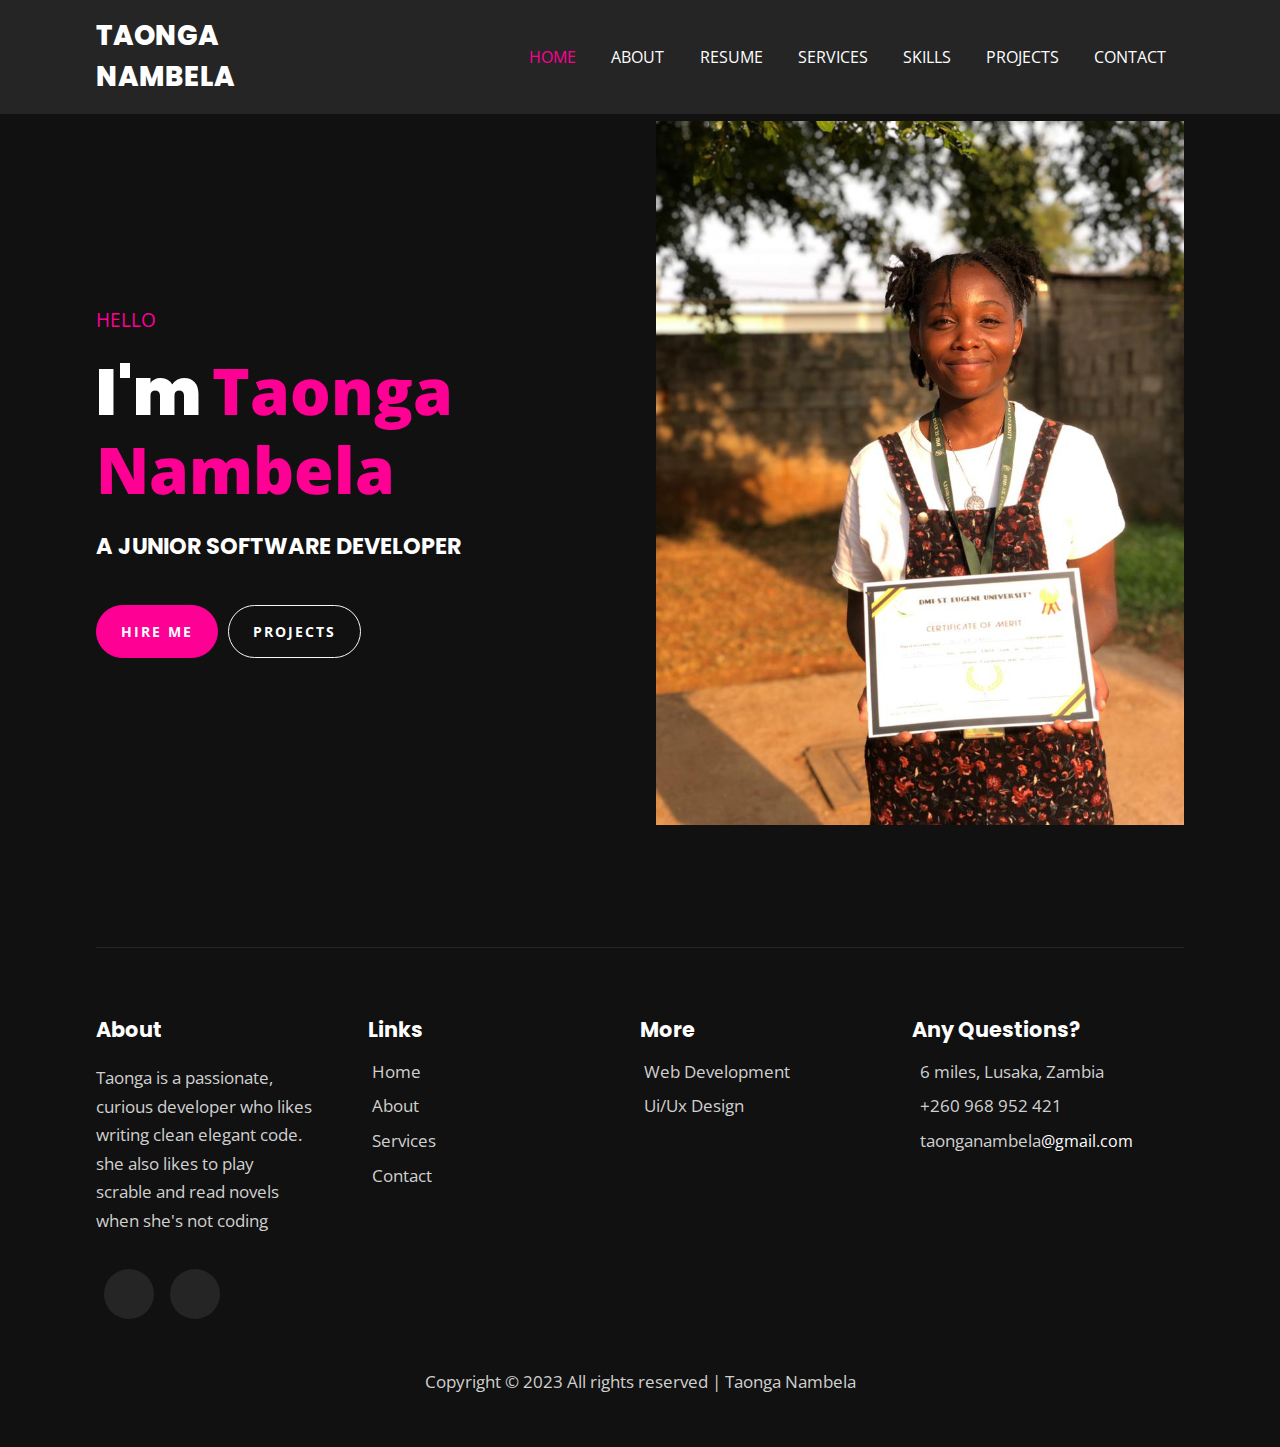
<file: index.html>
<!DOCTYPE html>
<html>
  <head>
    <meta charset="utf-8">
    <meta http-equiv="X-UA-Compatible" content="IE=edge">
    <title>Home</title>
    <meta name="description" content="">
    <meta name="viewport" content="width=device-width, initial-scale=1">
   
    <link rel="stylesheet" href="css/utility.css">

    <link rel = "stylesheet" href = "css/style.css">
  
    <link rel="stylesheet" href="https://cdnjs.cloudflare.com/ajax/libs/font-awesome/5.15.1/css/all.min.css" integrity="sha512-+4zCK9k+qNFUR5X+cKL9EIR+ZOhtIloNl9GIKS57V1MyNsYpYcUrUeQc9vNfzsWfV28IaLL3i96P9sdNyeRssA==" crossorigin="anonymous" />
   
    <link href="https://fonts.googleapis.com/css2?family=Open+Sans:wght@300;400;600;700;800&family=Poppins:wght@200;300;400;500;600;700;800;900&display=swap" rel="stylesheet">
  </head>
  <body>
    
    <nav class = "navbar">
      <div class = "container">
        <div class = "brand-and-toggler">
          <a href = "index.html" class = "navbar-brand">Taonga Nambela</a>

          <!-- <button id="toggleMode">
            <i class="fas fa-sun"></i> 
            <i class="fas fa-moon"></i>
          </button> -->

          <button type = "button" class = "navbar-toggler" id = "navbar-toggler">
            <span>
              <i class = "fas fa-bars"></i>
            </span>
          </button>
        </div>

        <div class = "navbar-collapse">
          <ul class = "navbar-nav">
            <li class = "nav-item nav-active">
              <a href = "index.html" class = "nav-link">home</a>
            </li>
            <li class = "nav-item">
              <a href = "about.html" class = "nav-link">about</a>
            </li>
            <li class = "nav-item">
              <a href = "resume.html" class = "nav-link">resume</a>
            </li>
           
            <li class = "nav-item">
              <a href = "services.html" class = "nav-link">services</a>
            </li>
            <li class = "nav-item">
              <a href = "skills.html" class = "nav-link">skills</a>
            </li>
            <li class = "nav-item">
              <a href = "projects.html" class = "nav-link">projects</a>
            </li>
            <li class = "nav-item">
              <a href = "contact.html" class = "nav-link">contact</a>
            </li>
          </ul>
        </div>
      </div>
    </nav>
  
    <section class = "home container">
      <div class = "row">
        <div class = "row-left">
          <h3>hello</h3>
          <h1>I'm <span>Taonga Nambela</span></h1>
          <h2>a Junior software developer</h2>
          <div class = "home-pg-btn">
            <button type = "button" class = "btn">
              <a class="" href="./contact.html">hire me</a>
            </button>
            <button type = "button" class = "btn">
              <a class="" href="./projects.html">projects</a>
            </button>
          </div>
        </div>

        <div class = "row-right">
          <div class = "img-border">
            <div class = "img-container">
              <img src = "assets/my-photo.jpg" alt = "my photo">
            </div>
          </div>
        </div>
      </div>
    </section>
    
    <footer class="footer container">
      <div class = "row">
        <div class = "col">
          <h3 class = "footer-title">about</h3>
          <p class = "text">
            Taonga is a passionate, curious developer who likes writing clean elegant code. 
            she also likes to play scrable and read novels when she's not coding</p>
          <div class = "social-links"> 
            
            <a href = "https://www.linkedin.com/in/taonga-nambela-6a7328260/"><i class = "fab fa-linkedin"></i></a>
            <a href = "https://github.com/taonganambela/"><i class = "fab fa-github"></i></a>
          </div>
        </div>
    
        <div class = "col">
          <h3 class = "footer-title">links</h3>
          <div class = "footer-links">
            <a href = "index.html" class = "text">
              <i class = "fas fa-arrow-alt-circle-right"></i>
              home
            </a>
            <a href = "about.html" class = "text">
              <i class = "fas fa-arrow-alt-circle-right"></i>
              about
            </a>
            <a href = "services.html" class = "text">
              <i class = "fas fa-arrow-alt-circle-right"></i>
              services
            </a>
            <a href = "contact.html" class = "text">
              <i class = "fas fa-arrow-alt-circle-right"></i>
              contact
            </a>
          </div>
        </div>
    
        <div class = "col">
          <h3 class = "footer-title">more</h3>
          <div class = "footer-links">

            <a href = "#" class = "text">
              <i class = "fas fa-arrow-alt-circle-right"></i>
              web development
            </a>
            <a href = "#" class = "text">
              <i class = "fas fa-arrow-alt-circle-right"></i>
              ui/ux design
            </a>
 
          </div>
        </div>
    
        <div class = "col">
          <h3 class = "footer-title">Any questions?</h3>
          <div>
            <span>
              <i class = "fas fa-map-marker-alt"></i>
            </span>
            <span class = "text">6 miles, Lusaka, Zambia</span>
          </div>
    
          <div>
            <span>
              <i class = "fas fa-phone"></i>
            </span>
            <span class = "text">+260 968 952 421</span>
          </div>
    
          <div>
            <span>
              <i class = "fas fa-envelope"></i>
            </span>
            <span class = "text">taonganambela</span>@gmail.com</span>
          </div>
        </div>
      </div>
    
      <div class = "footer-text">
        <p class = "text">Copyright &copy; 2023 All rights reserved | Taonga Nambela</p>
      </div>
    </footer>
        
    <script src="js/script.js"></script>
  </body>
</html>
</file>
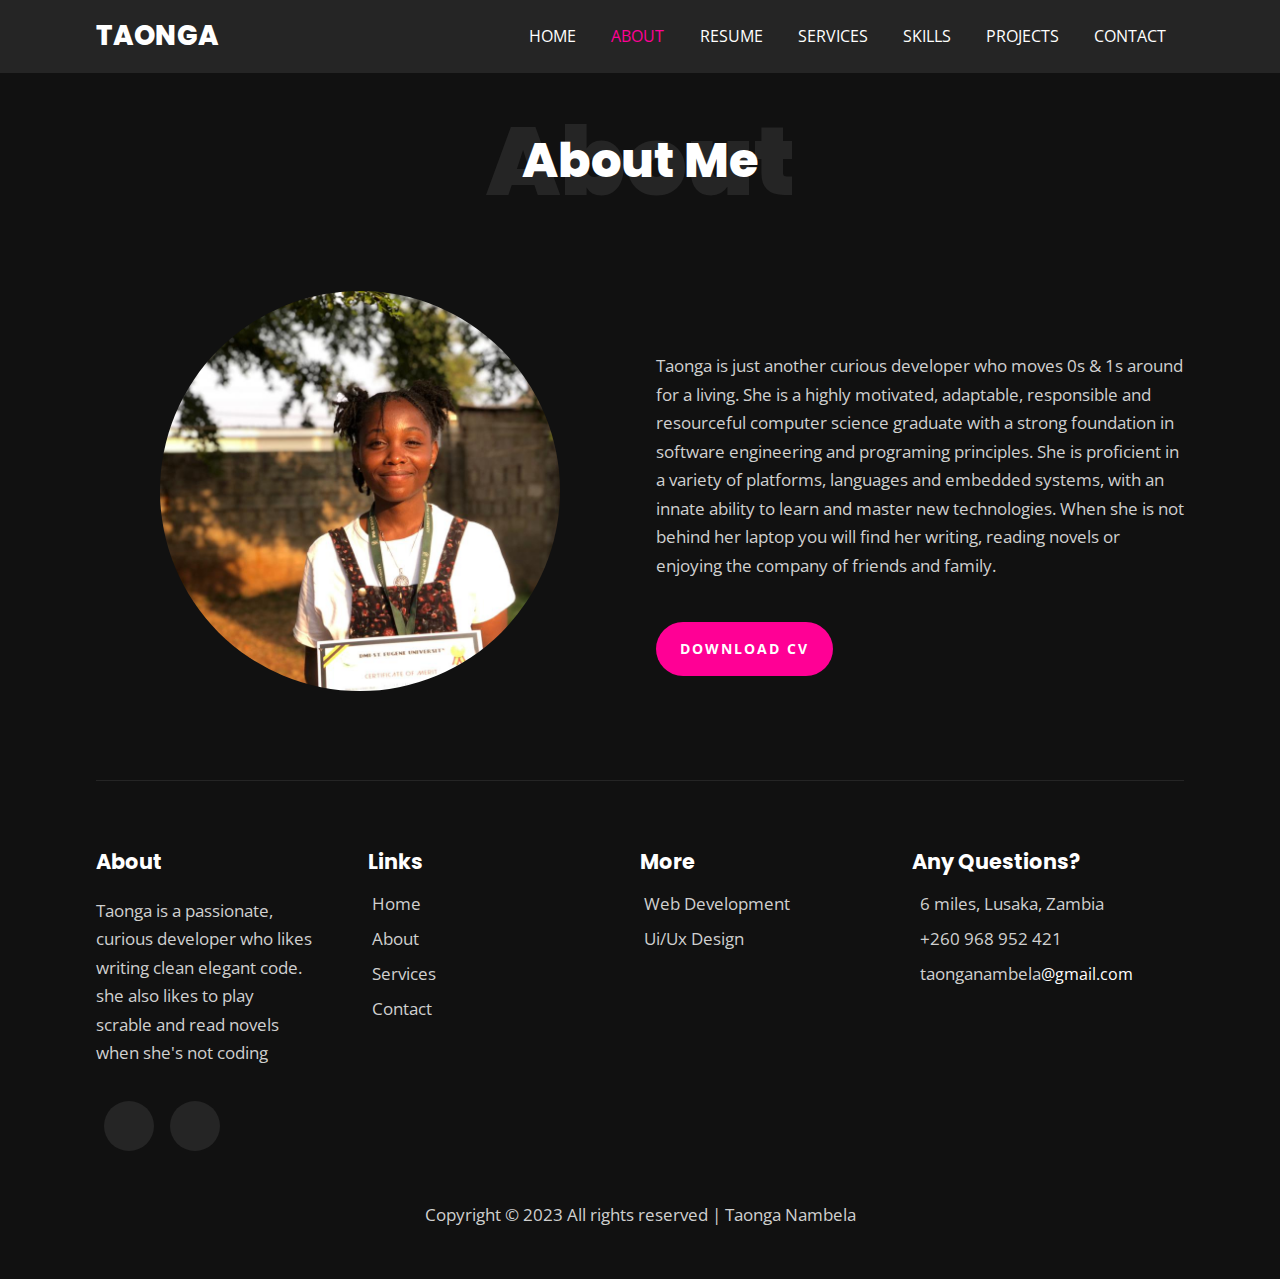
<file: about.html>
<!DOCTYPE html>
<html>
  <head>
    <meta charset="utf-8">
    <meta http-equiv="X-UA-Compatible" content="IE=edge">
    <title>About</title>
    <meta name="description" content="">   
    <meta name="viewport" content="width=device-width, initial-scale=1">
    
    <link rel="stylesheet" href="css/utility.css">

    <link rel = "stylesheet" href = "css/style.css">
    
    <link rel="stylesheet" href="https://cdnjs.cloudflare.com/ajax/libs/font-awesome/5.15.1/css/all.min.css" integrity="sha512-+4zCK9k+qNFUR5X+cKL9EIR+ZOhtIloNl9GIKS57V1MyNsYpYcUrUeQc9vNfzsWfV28IaLL3i96P9sdNyeRssA==" crossorigin="anonymous" />
    
    <link href="https://fonts.googleapis.com/css2?family=Open+Sans:wght@300;400;600;700;800&family=Poppins:wght@200;300;400;500;600;700;800;900&display=swap" rel="stylesheet">
  </head>
  <body>

    <nav class = "navbar">
      <div class = "container">
        <div class = "brand-and-toggler">
          <a href = "index.html" class = "navbar-brand">Taonga</a>
          <button type = "button" class = "navbar-toggler" id = "navbar-toggler">
            <span>
              <i class = "fas fa-bars"></i>
            </span>
          </button>
        </div>
        <div class = "navbar-collapse">
          <ul class = "navbar-nav">
            <li class = "nav-item">
              <a href = "index.html" class = "nav-link">home</a>
            </li>
            <li class = "nav-item nav-active">
              <a href = "about.html" class = "nav-link">about</a>
            </li>
            <li class = "nav-item">
              <a href = "resume.html" class = "nav-link">resume</a>
            </li>
        
            <li class = "nav-item">
              <a href = "services.html" class = "nav-link">services</a>
            </li>
            <li class = "nav-item">
              <a href = "skills.html" class = "nav-link">skills</a>
            </li>
            <li class = "nav-item">
              <a href = "projects.html" class = "nav-link">projects</a>
            </li>
            <li class = "nav-item">
              <a href = "contact.html" class = "nav-link">contact</a>
            </li>
          </ul>
        </div>
      </div>
    </nav>
    <section class = "about container">
      <div class = "title">
        <h2>about</h2>
        <div>
          <h2>about me</h2>
        </div>
      </div>

      <div class = "row">
        <div class = "row-left">
          <img src = "assets/my-photo.jpg" alt = "about photo">
        </div>

        <div class = "row-right">
          <p class = "text"></p>
          <p class = "text">
           Taonga is just another curious developer who moves 0s & 1s around for a living. 
           She is a highly motivated, adaptable, responsible and resourceful computer science graduate with a
           strong foundation in software engineering and programing principles. She is proficient in a variety of
           platforms, languages and embedded systems, with an innate ability to learn and master new
           technologies. 
           When she is not behind her laptop you will find her writing, reading novels or enjoying the company of friends and family. 
          </p>
        
          <a class="btn" href="./assets/Resume.pdf" download="resume">
            download Cv
          </a> 
        </div>
      </div>
    </section>
   
    <footer class="footer container">
      <div class = "row">
        <div class = "col">
          <h3 class = "footer-title">about</h3>
          <p class = "text">
            Taonga is a passionate, curious developer who likes writing clean elegant code. 
            she also likes to play scrable and read novels when she's not coding</p>
          <div class = "social-links">
            
            
            <a href = "https://www.linkedin.com/in/taonga-nambela-6a7328260/"><i class = "fab fa-linkedin"></i></a>
            <a href = "https://github.com/taonganambela/"><i class = "fab fa-github"></i></a>
          </div>
        </div>
    
        <div class = "col">
          <h3 class = "footer-title">links</h3>
          <div class = "footer-links">
            <a href = "index.html" class = "text">
              <i class = "fas fa-arrow-alt-circle-right"></i>
              home
            </a>
            <a href = "about.html" class = "text">
              <i class = "fas fa-arrow-alt-circle-right"></i>
              about
            </a>
            <a href = "services.html" class = "text">
              <i class = "fas fa-arrow-alt-circle-right"></i>
              services
            </a>
            <a href = "contact.html" class = "text">
              <i class = "fas fa-arrow-alt-circle-right"></i>
              contact
            </a>
          </div>
        </div>
    
        <div class = "col">
          <h3 class = "footer-title">more</h3>
          <div class = "footer-links">
         
            <a href = "#" class = "text">
              <i class = "fas fa-arrow-alt-circle-right"></i>
              web development
            </a>
            <a href = "#" class = "text">
              <i class = "fas fa-arrow-alt-circle-right"></i>
              ui/ux design
            </a>
    
          </div>
        </div>
    
        <div class = "col">
          <h3 class = "footer-title">Any questions?</h3>
          <div>
            <span>
              <i class = "fas fa-map-marker-alt"></i>
            </span>
            <span class = "text">6 miles, Lusaka, Zambia</span>
          </div>
    
          <div>
            <span>
              <i class = "fas fa-phone"></i>
            </span>
            <span class = "text">+260 968 952 421</span>
          </div>
    
          <div>
            <span>
              <i class = "fas fa-envelope"></i>
            </span>
            <span class = "text">taonganambela</span>@gmail.com</span>
          </div>
        </div>
      </div>
    
      <div class = "footer-text">
        <p class = "text">Copyright &copy; 2023 All rights reserved | Taonga Nambela</p>
      </div>
    </footer>
        
    <script src="js/script.js"></script>
  </body>
</html>
</file>
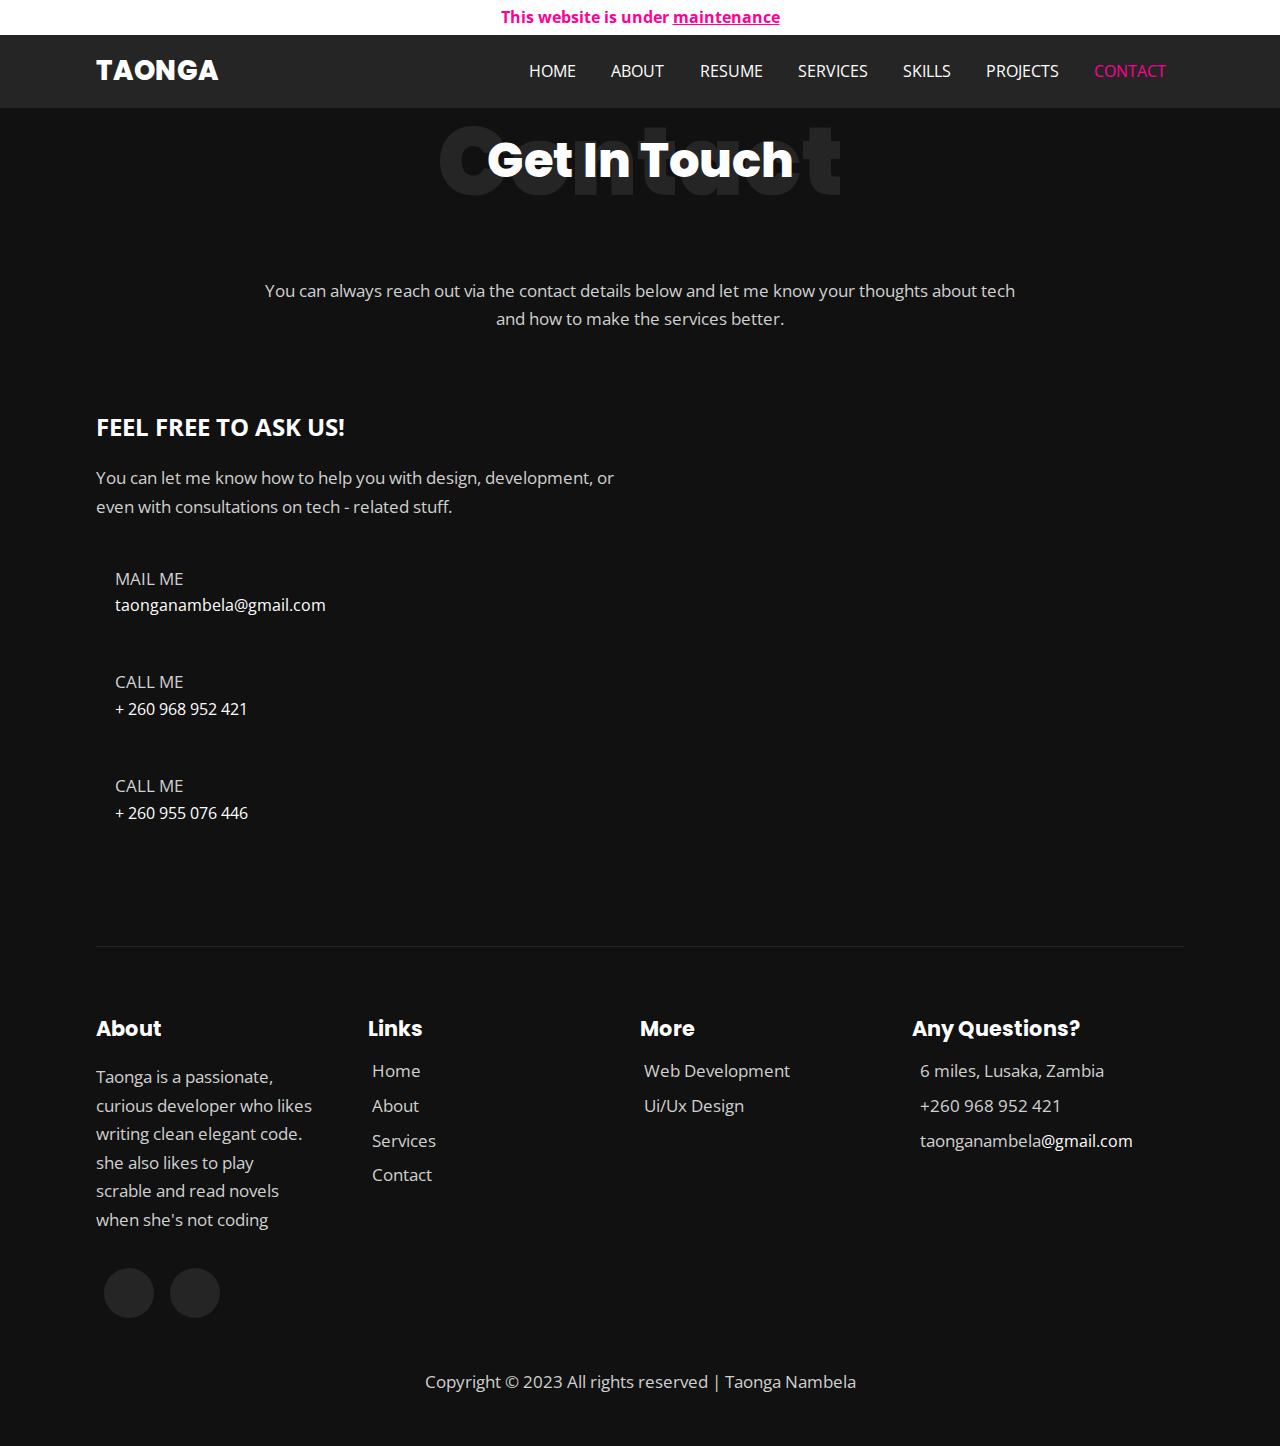
<file: contact.html>
<!DOCTYPE html>
<html>
  <head>
    <meta charset="utf-8">
    <meta http-equiv="X-UA-Compatible" content="IE=edge">
    <title>Contact</title>
    <meta name="description" content="">
    <meta name="viewport" content="width=device-width, initial-scale=1">
 
    <link rel="stylesheet" href="css/utility.css">
  
    <link rel = "stylesheet" href = "css/style.css">
  
    <link rel="stylesheet" href="https://cdnjs.cloudflare.com/ajax/libs/font-awesome/5.15.1/css/all.min.css" integrity="sha512-+4zCK9k+qNFUR5X+cKL9EIR+ZOhtIloNl9GIKS57V1MyNsYpYcUrUeQc9vNfzsWfV28IaLL3i96P9sdNyeRssA==" crossorigin="anonymous" />
  
    <link href="https://fonts.googleapis.com/css2?family=Open+Sans:wght@300;400;600;700;800&family=Poppins:wght@200;300;400;500;600;700;800;900&display=swap" rel="stylesheet">
  </head>
  <body>
    
    <nav class = "navbar">
      <div style="cursor: not-allowed;  background-color: #FFFFFF; color: #ff0095; padding: 5px; text-align: center; height: 35px; font-weight: 700;">
        This website is under <span style="text-decoration: underline">maintenance</span> 
    </div>
      <div class = "container">
        <div class = "brand-and-toggler">
          <a href = "index.html" class = "navbar-brand">taonga</a>
          <button type = "button" class = "navbar-toggler" id = "navbar-toggler">
            <span>
              <i class = "fas fa-bars"></i>
            </span>
          </button>
        </div>

        <div class = "navbar-collapse">
          <ul class = "navbar-nav">
            <li class = "nav-item">
              <a href = "index.html" class = "nav-link">home</a>
            </li>
            <li class = "nav-item">
              <a href = "about.html" class = "nav-link">about</a>
            </li>
            <li class = "nav-item">
              <a href = "resume.html" class = "nav-link">resume</a>
            </li>
          
            <li class = "nav-item">
              <a href = "services.html" class = "nav-link">services</a>
            </li>
            <li class = "nav-item">
              <a href = "skills.html" class = "nav-link">skills</a>
            </li>
            <li class = "nav-item">
              <a href = "projects.html" class = "nav-link">projects</a>
            </li>
            <li class = "nav-item nav-active">
              <a href = "contact.html" class = "nav-link">contact</a>
            </li>
          </ul>
        </div>
      </div>
    </nav>
   
    <section class = "contact container">
      <div class = "title">
        <h2>contact</h2>
        <div>
          <h2>get in touch</h2>
        </div>
      </div>

      <p class = "text">You can always reach out via the contact details below and let me know your thoughts about tech and 
        how to make the services better.
      </p>

      <div class = "row">
        <div class = "col-left">
          <h2>feel free to ask us!</h2>
          <p class = "text">You can let me know how to help you with design, development, or 
            even with consultations on tech - related stuff.
          </p>

          <div class = "contact-info">
            <span><i class = "fas fa-envelope-open"></i></span>
            <h3>
              <span class = "text">mail me</span> <br>
              taonganambela@gmail.com
            </h3>
          </div>

          <div class = "contact-info">
            <span><i class = "fas fa-phone-square-alt"></i></span>
            <h3>
              <span class = "text">call me</span> <br>
              + 260 968 952 421
            </h3>
          </div>

          <div class = "contact-info">
            <span><i class = "fas fa-phone-square-alt"></i></span>
            <h3>
              <span class = "text">call me</span> <br>
              + 260 955 076 446
            </h3>
          </div>

        
        </div>
      </div>
    </section>
 
    <footer class="footer container">
      <div class = "row">
        <div class = "col">
          <h3 class = "footer-title">about</h3>
          <p class = "text">
            Taonga is a passionate, curious developer who likes writing clean elegant code. 
            she also likes to play scrable and read novels when she's not coding</p>
          <div class = "social-links">
            
            
            <a href = "https://www.linkedin.com/in/taonga-nambela-6a7328260/"><i class = "fab fa-linkedin"></i></a>
            <a href = "https://github.com/taonganambela/"><i class = "fab fa-github"></i></a>
          </div>
        </div>
    
        <div class = "col">
          <h3 class = "footer-title">links</h3>
          <div class = "footer-links">
            <a href = "index.html" class = "text">
              <i class = "fas fa-arrow-alt-circle-right"></i>
              home
            </a>
            <a href = "about.html" class = "text">
              <i class = "fas fa-arrow-alt-circle-right"></i>
              about
            </a>
            <a href = "services.html" class = "text">
              <i class = "fas fa-arrow-alt-circle-right"></i>
              services
            </a>
            <a href = "contact.html" class = "text">
              <i class = "fas fa-arrow-alt-circle-right"></i>
              contact
            </a>
          </div>
        </div>
    
        <div class = "col">
          <h3 class = "footer-title">more</h3>
          <div class = "footer-links">
           
            <a href = "#" class = "text">
              <i class = "fas fa-arrow-alt-circle-right"></i>
              web development
            </a>
            <a href = "#" class = "text">
              <i class = "fas fa-arrow-alt-circle-right"></i>
              ui/ux design
            </a>

          </div> 
      
         </div>
    
        <div class = "col">
          <h3 class = "footer-title">Any questions?</h3>
          <div>
            <span>
              <i class = "fas fa-map-marker-alt"></i>
            </span>
            <span class = "text">6 miles, Lusaka, Zambia</span>
          </div>
    
          <div>
            <span>
              <i class = "fas fa-phone"></i>
            </span>
            <span class = "text">+260 968 952 421</span>
          </div>
    
          <div>
            <span>
              <i class = "fas fa-envelope"></i>
            </span>
            <span class = "text">taonganambela</span>@gmail.com</span>
          </div>
        </div>
      </div>
    
      <div class = "footer-text">
        <p class = "text">Copyright &copy; 2023 All rights reserved | Taonga Nambela</p>
      </div>
    </footer>
        
    <script src="js/script.js"></script>
  </body>
</html>
</file>
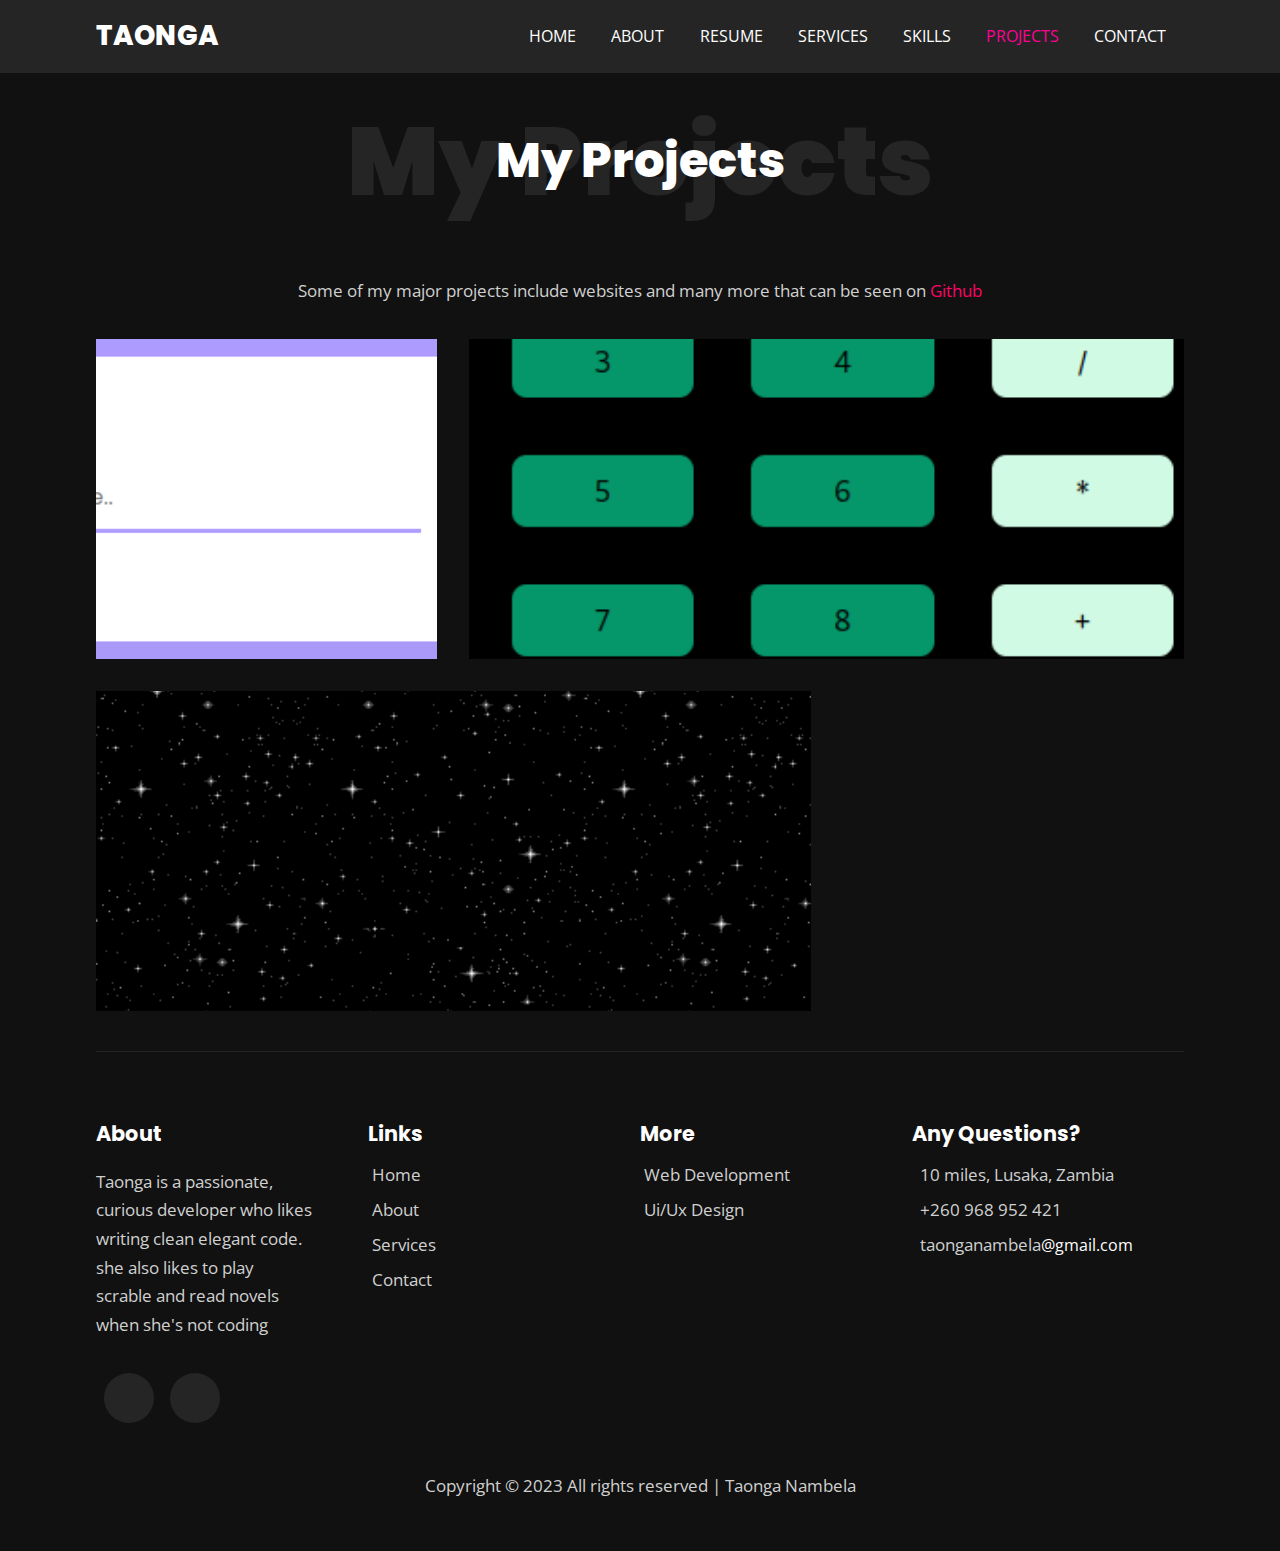
<file: projects.html>
<!DOCTYPE html>
<html>
  <head>
    <meta charset="utf-8">
    <meta http-equiv="X-UA-Compatible" content="IE=edge">
    <title>Projects</title>
    <meta name="description" content="">
    <meta name="viewport" content="width=device-width, initial-scale=1">
 
    <link rel="stylesheet" href="css/utility.css">
    
    <link rel = "stylesheet" href = "css/style.css">
   
    <link rel="stylesheet" href="https://cdnjs.cloudflare.com/ajax/libs/font-awesome/5.15.1/css/all.min.css" integrity="sha512-+4zCK9k+qNFUR5X+cKL9EIR+ZOhtIloNl9GIKS57V1MyNsYpYcUrUeQc9vNfzsWfV28IaLL3i96P9sdNyeRssA==" crossorigin="anonymous" />
    
    <link href="https://fonts.googleapis.com/css2?family=Open+Sans:wght@300;400;600;700;800&family=Poppins:wght@200;300;400;500;600;700;800;900&display=swap" rel="stylesheet">
  </head>
  <body>
    
    <nav class = "navbar">
      <div class = "container">
        <div class = "brand-and-toggler">
          <a href = "index.html" class = "navbar-brand">Taonga</a>
          <button type = "button" class = "navbar-toggler" id = "navbar-toggler">
            <span>
              <i class = "fas fa-bars"></i>
            </span>
          </button>
        </div>

        <div class = "navbar-collapse">
          <ul class = "navbar-nav">
            <li class = "nav-item">
              <a href = "index.html" class = "nav-link">home</a>
            </li>
            <li class = "nav-item">
              <a href = "about.html" class = "nav-link">about</a>
            </li>
            <li class = "nav-item">
              <a href = "resume.html" class = "nav-link">resume</a>
            </li>

            <li class = "nav-item">
              <a href = "services.html" class = "nav-link">services</a>
            </li>
            <li class = "nav-item">
              <a href = "skills.html" class = "nav-link">skills</a>
            </li>
            <li class = "nav-item nav-active">
              <a href = "projects.html" class = "nav-link">projects</a>
            </li>
            <li class = "nav-item">
              <a href = "contact.html" class = "nav-link">contact</a>
            </li>
          </ul>
        </div>
      </div>
    </nav>

    <section class = "projects container">
      <div class = "title">
        <h2>My projects</h2>
        <div>
          <h2>My projects</h2>
        </div>
      </div>

      <p class = "text">Some of my major projects include websites and many more that can be seen on 
        <a style="color: rgb(255, 3, 100); font-weight: 00;" href = "https://github.com/Taonganambela/" class = "text">
          Github
        </a>
      </p>

       <div class = "row">

        <div class = "item">
          <div class = "item-overlay">
            <a href = "https://taonganambela.github.io/Web_Dictionary/">Dictionary</a>
            <h3>web design</h3>
          </div>
        </div>

        <div class = "item">
          <div class = "item-overlay">
            <a href = "https://taonganambela.github.io/My-Calculator/">Calculator</a>
            <h3>web design</h3>
          </div>
        </div>

       
        <div class = "item">
          <div class = "item-overlay">
            <a href = "https://taonganambela.github.io/Space-invadas/">Space invadas</a>
            <h3>web design</h3>
          </div>
        </div>

        </div>
      </div>
    </section>

    <footer class="footer container">
      <div class = "row">
        <div class = "col">
          <h3 class = "footer-title">about</h3>
          <p class = "text">
            Taonga is a passionate, curious developer who likes writing clean elegant code. 
            she also likes to play scrable and read novels when she's not coding</p>
          <div class = "social-links">
            
            
            <a href = "https://www.linkedin.com/in/taonga-nambela-6a7328260/"><i class = "fab fa-linkedin"></i></a>
            <a href = "https://github.com/taonganambela/"><i class = "fab fa-github"></i></a>
          </div>
        </div>
    
        <div class = "col">
          <h3 class = "footer-title">links</h3>
          <div class = "footer-links">
            <a href = "index.html" class = "text">
              <i class = "fas fa-arrow-alt-circle-right"></i>
              home
            </a>
            <a href = "about.html" class = "text">
              <i class = "fas fa-arrow-alt-circle-right"></i>
              about
            </a>
            <a href = "services.html" class = "text">
              <i class = "fas fa-arrow-alt-circle-right"></i>
              services
            </a>
            <a href = "contact.html" class = "text">
              <i class = "fas fa-arrow-alt-circle-right"></i>
              contact
            </a>
          </div>
        </div>
    
        <div class = "col">
          <h3 class = "footer-title">more</h3>
          <div class = "footer-links">
            <!-- <a href = "#" class = "text">
              <i class = "fas fa-arrow-alt-circle-right"></i>
              graphics design
            </a> -->
            <a href = "#" class = "text">
              <i class = "fas fa-arrow-alt-circle-right"></i>
              web development
            </a>
            <a href = "#" class = "text">
              <i class = "fas fa-arrow-alt-circle-right"></i>
              ui/ux design
            </a>
            <!-- <a href = "#" class = "text">
              <i class = "fas fa-arrow-alt-circle-right"></i>
              project management
            </a> -->
          </div>
        </div>
    
        <div class = "col">
          <h3 class = "footer-title">Any questions?</h3>
          <div>
            <span>
              <i class = "fas fa-map-marker-alt"></i>
            </span>
            <span class = "text">10 miles, Lusaka, Zambia</span>
          </div>
    
          <div>
            <span>
              <i class = "fas fa-phone"></i>
            </span>
            <span class = "text">+260 968 952 421</span>
          </div>
    
          <div>
            <span>
              <i class = "fas fa-envelope"></i>
            </span>
            <span class = "text">taonganambela</span>@gmail.com</span>
          </div>
        </div>
      </div>
    
      <div class = "footer-text">
        <p class = "text">Copyright &copy; 2023 All rights reserved | Taonga Nambela</p>
      </div>
    </footer>
        
    <script src="js/script.js"></script>
  </body>
</html>
</file>
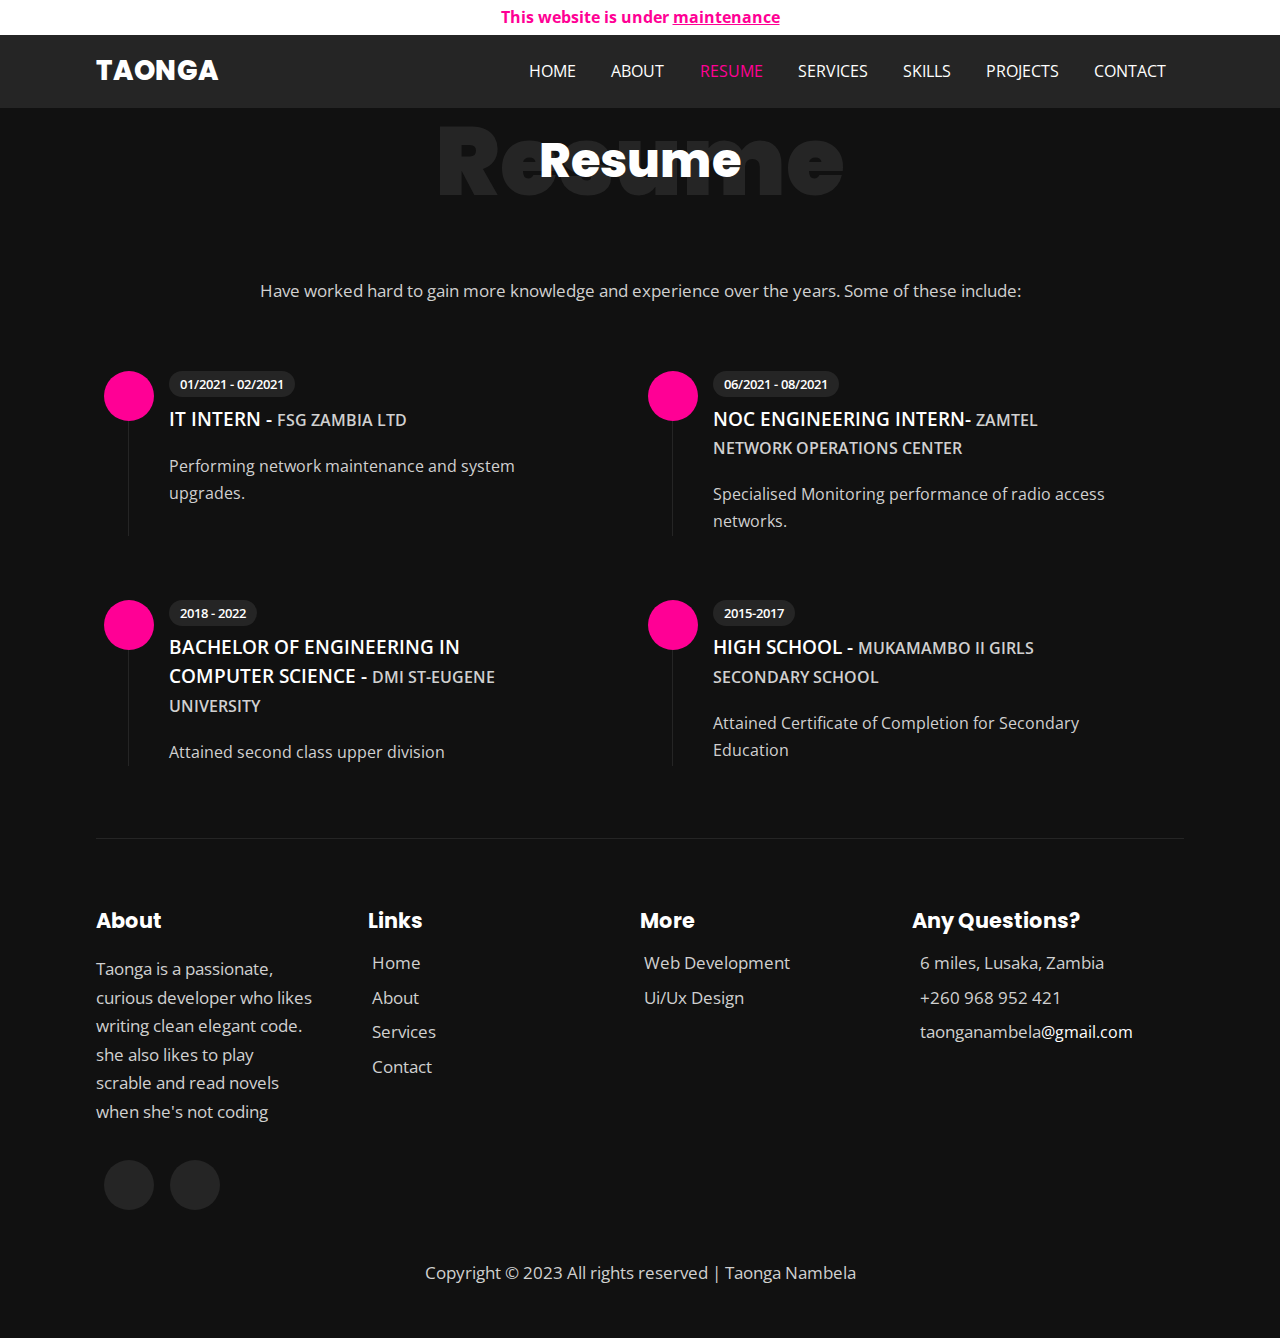
<file: resume.html>
<!DOCTYPE html>
<html>
  <head>
    <meta charset="utf-8">
    <meta http-equiv="X-UA-Compatible" content="IE=edge">
    <title>Resume</title>
    <meta name="description" content="">
    <meta name="viewport" content="width=device-width, initial-scale=1">
    <!-- utility css file -->
    <link rel="stylesheet" href="css/utility.css">
    <!-- style css file -->
    <link rel = "stylesheet" href = "css/style.css">
    <!-- fontawesome cdn -->
    <link rel="stylesheet" href="https://cdnjs.cloudflare.com/ajax/libs/font-awesome/5.15.1/css/all.min.css" integrity="sha512-+4zCK9k+qNFUR5X+cKL9EIR+ZOhtIloNl9GIKS57V1MyNsYpYcUrUeQc9vNfzsWfV28IaLL3i96P9sdNyeRssA==" crossorigin="anonymous" />
    <!-- google fonts -->
    <link href="https://fonts.googleapis.com/css2?family=Open+Sans:wght@300;400;600;700;800&family=Poppins:wght@200;300;400;500;600;700;800;900&display=swap" rel="stylesheet">
  </head>
  <body>
    
    <!-- navbar section -->
    <nav class = "navbar">
      <div style="cursor: not-allowed; background-color: #FFFFFF; color: #ff0095; padding: 5px; text-align: center; height: 35px; font-weight: 700;">
        This website is under <span style="text-decoration: underline">maintenance</span> 
    </div>
      <div class = "container">
        <div class = "brand-and-toggler">
          <a href = "index.html" class = "navbar-brand">Taonga</a>
          <button type = "button" class = "navbar-toggler" id = "navbar-toggler">
            <span>
              <i class = "fas fa-bars"></i>
            </span>
          </button>
        </div>

        <div class = "navbar-collapse">
          <ul class = "navbar-nav">
            <li class = "nav-item">
              <a href = "index.html" class = "nav-link">home</a>
            </li>
            <li class = "nav-item">
              <a href = "about.html" class = "nav-link">about</a>
            </li>
            <li class = "nav-item nav-active">
              <a href = "resume.html" class = "nav-link">resume</a>
            </li>
            <li class = "nav-item">
              <a href = "services.html" class = "nav-link">services</a>
            </li>
            <li class = "nav-item">
              <a href = "skills.html" class = "nav-link">skills</a>
            </li>
            <li class = "nav-item">
              <a href = "projects.html" class = "nav-link">projects</a>
            </li>
            <li class = "nav-item">
              <a href = "contact.html" class = "nav-link">contact</a>
            </li>
          </ul>
        </div>
      </div>
    </nav>
    <!-- end of navbar section -->

    <!-- resume page -->
    <section class = "resume container">
      <div class = "title">
        <h2>resume</h2>
        <div>
          <h2>resume</h2>
        </div>
      </div>

      <p class = "text">Have worked hard to gain more knowledge and experience over the years.
                Some of these include: 
      </p>
      <div class = "row">
        <div class = "item">
          <div class = "icon">
            <i class = "fas fa-briefcase"></i>
          </div>
          <span>01/2021 - 02/2021</span>
          <h2>It intern - <span>FSG Zambia Ltd</span></h2>
          <p class = "text">Performing network maintenance and system upgrades.</p>
        </div>

        <div class = "item">
          <div class = "icon">
            <i class = "fas fa-briefcase"></i>
          </div>
          <span>06/2021 - 08/2021</span>
          <h2>NOC engineering intern- <span>Zamtel Network Operations Center</span></h2>
          <p class = "text">Specialised Monitoring performance of radio access networks.</p>
        </div>

        <!-- <div class = "item">
          <div class = "icon">
            <i class = "fas fa-briefcase"></i>
          </div>
          <span>2021 - 2022</span>
          <h2>web developer - <span>web technologies</span></h2>
          <p class = "text">Worked with stacks such as HTML5/CCS3, Tailwind, Bootstrap, Javascript</p>
        </div> -->

        <div class = "item">
          <div class = "icon">
            <i class = "fas fa-graduation-cap"></i>
          </div>
          <span>2018 - 2022</span>
          <h2>Bachelor of Engineering in Computer Science - <span>Dmi St-Eugene university</span></h2>
          <p class = "text">Attained second class upper division</p>
        </div>

        <!-- <div class = "item">
          <div class = "icon">
            <i class = "fas fa-briefcase"></i>
          </div>
          <span>2022 - present</span>
          <h2>web designer - <span>freelancer</span></h2>
          <p class = "text">Worked on lots of client projects as a freelancer</p>
        </div> -->

        <div class = "item">
          <div class = "icon">
            <i class = "fas fa-graduation-cap"></i>
          </div>
          <span>2015-2017</span>
          <h2>high school - <span>Mukamambo II girls secondary school</span></h2>
          <p class = "text">Attained Certificate of Completion for Secondary Education</p>
        </div>

        
      </div>
    </section>
    <!-- end of resume page -->
    
    <footer class="footer container">
      <div class = "row">
        <div class = "col">
          <h3 class = "footer-title">about</h3>
          <p class = "text">
            Taonga is a passionate, curious developer who likes writing clean elegant code. 
            she also likes to play scrable and read novels when she's not coding</p>
          <div class = "social-links">
            
            
            <a href = "https://www.linkedin.com/in/taonga-nambela-6a7328260/"><i class = "fab fa-linkedin"></i></a>
            <a href = "https://github.com/taonganambela/"><i class = "fab fa-github"></i></a>
          </div>
        </div>
    
        <div class = "col">
          <h3 class = "footer-title">links</h3>
          <div class = "footer-links">
            <a href = "index.html" class = "text">
              <i class = "fas fa-arrow-alt-circle-right"></i>
              home
            </a>
            <a href = "about.html" class = "text">
              <i class = "fas fa-arrow-alt-circle-right"></i>
              about
            </a>
            <a href = "services.html" class = "text">
              <i class = "fas fa-arrow-alt-circle-right"></i>
              services
            </a>
            <a href = "contact.html" class = "text">
              <i class = "fas fa-arrow-alt-circle-right"></i>
              contact
            </a>
          </div>
        </div>
    
        <div class = "col">
          <h3 class = "footer-title">more</h3>
          <div class = "footer-links">
         
            <a href = "#" class = "text">
              <i class = "fas fa-arrow-alt-circle-right"></i>
              web development
            </a>
            <a href = "#" class = "text">
              <i class = "fas fa-arrow-alt-circle-right"></i>
              ui/ux design
            </a>
    
          </div>
        </div>
    
        <div class = "col">
          <h3 class = "footer-title">Any questions?</h3>
          <div>
            <span>
              <i class = "fas fa-map-marker-alt"></i>
            </span>
            <span class = "text">6 miles, Lusaka, Zambia</span>
          </div>
    
          <div>
            <span>
              <i class = "fas fa-phone"></i>
            </span>
            <span class = "text">+260 968 952 421</span>
          </div>
    
          <div>
            <span>
              <i class = "fas fa-envelope"></i>
            </span>
            <span class = "text">taonganambela</span>@gmail.com</span>
          </div>
        </div>
      </div>
    
      <div class = "footer-text">
        <p class = "text">Copyright &copy; 2023 All rights reserved | Taonga Nambela</p>
      </div>
    </footer>
        
    <script src="js/script.js"></script>
  </body>
</html>
</file>
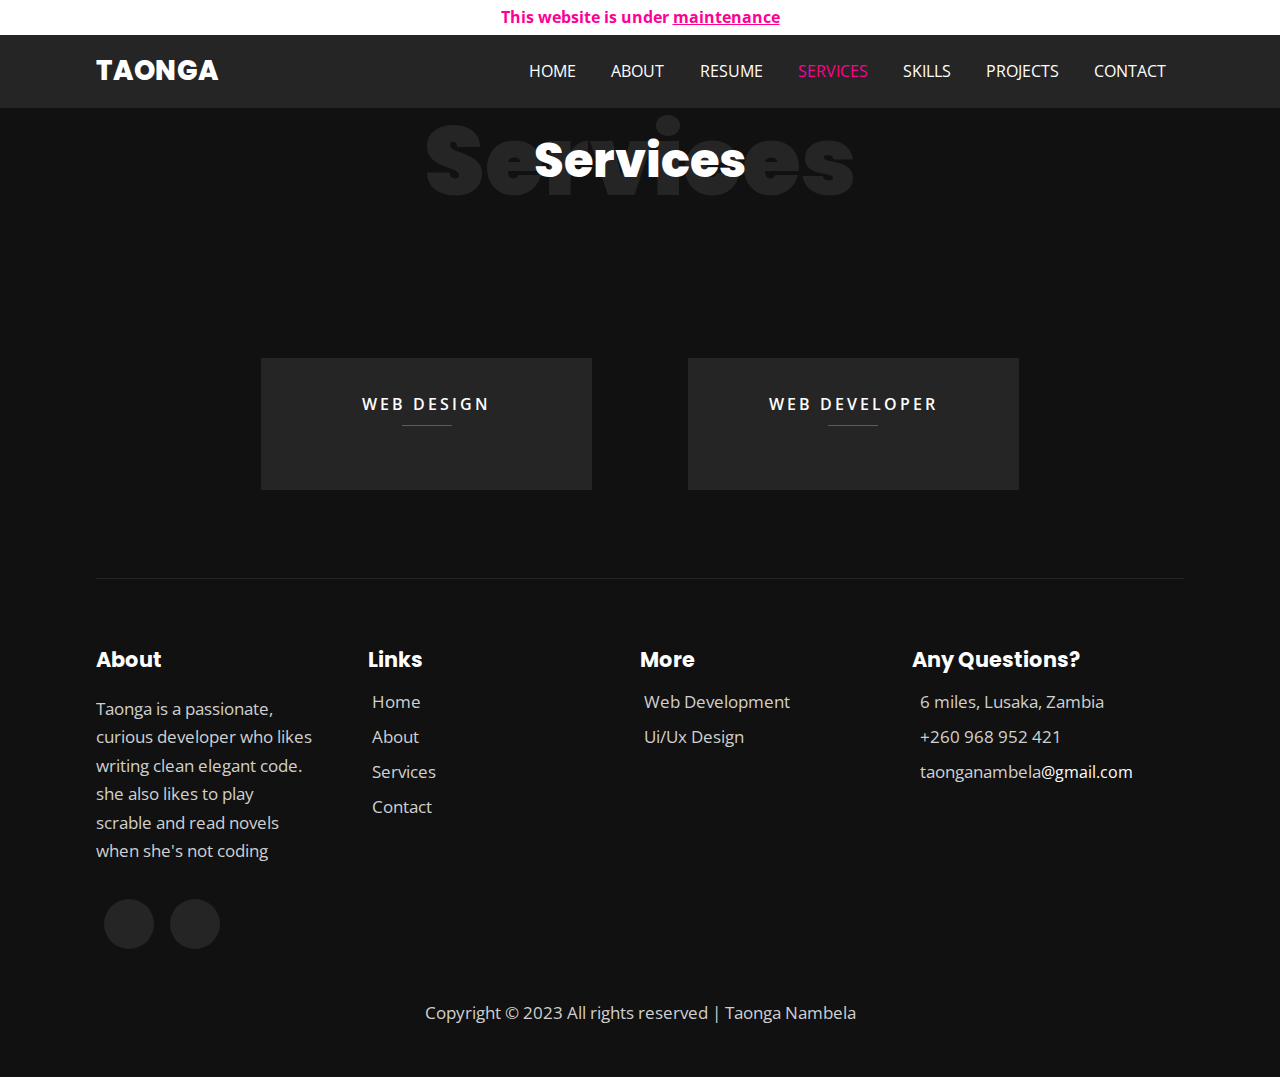
<file: services.html>
<!DOCTYPE html>
<html>
  <head>
    <meta charset="utf-8">
    <meta http-equiv="X-UA-Compatible" content="IE=edge">
    <title>Services</title>
    <meta name="description" content="">
    <meta name="viewport" content="width=device-width, initial-scale=1">
    <!-- utility css file -->
    <link rel="stylesheet" href="css/utility.css">
    <!-- style css file -->
    <link rel = "stylesheet" href = "css/style.css">
    <!-- fontawesome cdn -->
    <link rel="stylesheet" href="https://cdnjs.cloudflare.com/ajax/libs/font-awesome/5.15.1/css/all.min.css" integrity="sha512-+4zCK9k+qNFUR5X+cKL9EIR+ZOhtIloNl9GIKS57V1MyNsYpYcUrUeQc9vNfzsWfV28IaLL3i96P9sdNyeRssA==" crossorigin="anonymous" />
    <!-- google fonts -->
    <link href="https://fonts.googleapis.com/css2?family=Open+Sans:wght@300;400;600;700;800&family=Poppins:wght@200;300;400;500;600;700;800;900&display=swap" rel="stylesheet">
  </head>
  <body>
    
    <!-- navbar section -->
    <nav class = "navbar">
      <div style="cursor: not-allowed; background-color: #FFFFFF; color: #ff0095; padding: 5px; text-align: center; height: 35px; font-weight: 700;">
        This website is under <span style="text-decoration: underline">maintenance</span> 
    </div>
      <div class = "container">
        <div class = "brand-and-toggler">
          <a href = "index.html" class = "navbar-brand">Taonga</a>
          <button type = "button" class = "navbar-toggler" id = "navbar-toggler">
            <span>
              <i class = "fas fa-bars"></i>
            </span>
          </button>
        </div>

        <div class = "navbar-collapse">
          <ul class = "navbar-nav">
            <li class = "nav-item">
              <a href = "index.html" class = "nav-link">home</a>
            </li>
            <li class = "nav-item">
              <a href = "about.html" class = "nav-link">about</a>
            </li>
            <li class = "nav-item">
              <a href = "resume.html" class = "nav-link">resume</a>
            </li>
            <li class = "nav-item nav-active">
              <a href = "services.html" class = "nav-link">services</a>
            </li>
            <li class = "nav-item">
              <a href = "skills.html" class = "nav-link">skills</a>
            </li>
            <li class = "nav-item">
              <a href = "projects.html" class = "nav-link">projects</a>
            </li>
            <li class = "nav-item">
              <a href = "contact.html" class = "nav-link">contact</a>
            </li>
          </ul>
        </div>
      </div>
    </nav>
    <!-- end of navbar section -->

    <section class = "services container">
      <div class = "title">
        <h2>services</h2>
        <div>
          <h2>services</h2>
        </div>
      </div>

      <p class = "text"></p>

      <div class = "row">
        <div class = "item">
          <span><i class = "fab fa-sketch"></i></span>
          <h2>web design</h2>
        </div>

        <div class = "item">
          <span><i class = "fas fa-code"></i></span>
          <h2>web developer</h2>
        </div>
<!-- 
      <button type = "button" class = "btn">view more</button> -->
    </section>

    <footer class="footer container">
      <div class = "row">
        <div class = "col">
          <h3 class = "footer-title">about</h3>
          <p class = "text">
            Taonga is a passionate, curious developer who likes writing clean elegant code. 
            she also likes to play scrable and read novels when she's not coding</p>
          <div class = "social-links">
            
            
            <a href = "https://www.linkedin.com/in/taonga-nambela-6a7328260/"><i class = "fab fa-linkedin"></i></a>
            <a href = "https://github.com/taonganambela/"><i class = "fab fa-github"></i></a>
          </div>
        </div>
    
        <div class = "col">
          <h3 class = "footer-title">links</h3>
          <div class = "footer-links">
            <a href = "index.html" class = "text">
              <i class = "fas fa-arrow-alt-circle-right"></i>
              home
            </a>
            <a href = "about.html" class = "text">
              <i class = "fas fa-arrow-alt-circle-right"></i>
              about
            </a>
            <a href = "services.html" class = "text">
              <i class = "fas fa-arrow-alt-circle-right"></i>
              services
            </a>
            <a href = "contact.html" class = "text">
              <i class = "fas fa-arrow-alt-circle-right"></i>
              contact
            </a>
          </div>
        </div>
    
        <div class = "col">
          <h3 class = "footer-title">more</h3>
          <div class = "footer-links">
           
            <a href = "#" class = "text">
              <i class = "fas fa-arrow-alt-circle-right"></i>
              web development
            </a>
            <a href = "#" class = "text">
              <i class = "fas fa-arrow-alt-circle-right"></i>
              ui/ux design
            </a>
           
          </div>
        </div>
    
        <div class = "col">
          <h3 class = "footer-title">Any questions?</h3>
          <div>
            <span>
              <i class = "fas fa-map-marker-alt"></i>
            </span>
            <span class = "text">6 miles, Lusaka, Zambia</span>
          </div>
    
          <div>
            <span>
              <i class = "fas fa-phone"></i>
            </span>
            <span class = "text">+260 968 952 421</span>
          </div>
    
          <div>
            <span>
              <i class = "fas fa-envelope"></i>
            </span>
            <span class = "text">taonganambela</span>@gmail.com</span>
          </div>
        </div>
      </div>
    
      <div class = "footer-text">
        <p class = "text">Copyright &copy; 2023 All rights reserved | Taonga Nambela</p>
      </div>
    </footer>
        
    <script src="js/script.js"></script>
  </body>
</html>
</file>
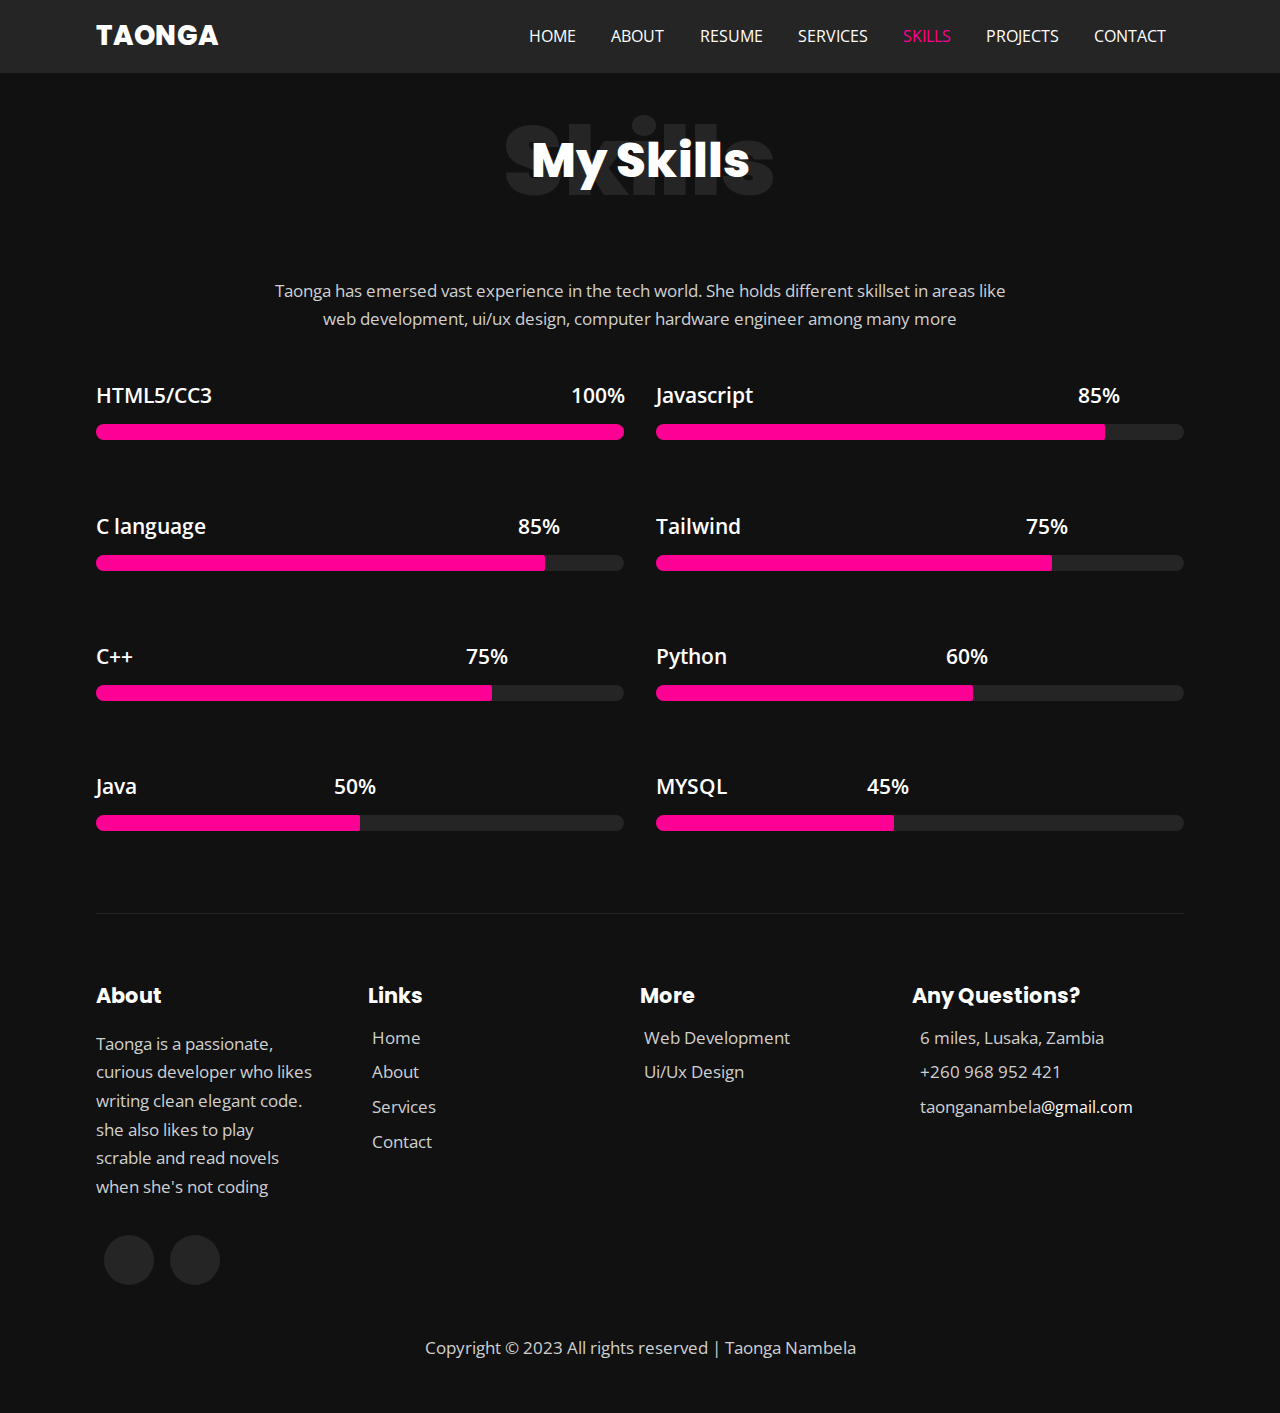
<file: skills.html>
<!DOCTYPE html>
<html>
  <head>
    <meta charset="utf-8">
    <meta http-equiv="X-UA-Compatible" content="IE=edge">
    <title>Skills</title>
    <meta name="description" content="">
    <meta name="viewport" content="width=device-width, initial-scale=1">
   
    <link rel="stylesheet" href="css/utility.css">
   
    <link rel = "stylesheet" href = "css/style.css">
    
    <link rel="stylesheet" href="https://cdnjs.cloudflare.com/ajax/libs/font-awesome/5.15.1/css/all.min.css" integrity="sha512-+4zCK9k+qNFUR5X+cKL9EIR+ZOhtIloNl9GIKS57V1MyNsYpYcUrUeQc9vNfzsWfV28IaLL3i96P9sdNyeRssA==" crossorigin="anonymous" />
   
    <link href="https://fonts.googleapis.com/css2?family=Open+Sans:wght@300;400;600;700;800&family=Poppins:wght@200;300;400;500;600;700;800;900&display=swap" rel="stylesheet">
  </head>
  <body>
    
   
    <nav class = "navbar">
      <div class = "container">
        <div class = "brand-and-toggler">
          <a href = "index.html" class = "navbar-brand">Taonga</a>
          <button type = "button" class = "navbar-toggler" id = "navbar-toggler">
            <span>
              <i class = "fas fa-bars"></i>
            </span>
          </button>
        </div>

        <div class = "navbar-collapse">
          <ul class = "navbar-nav">
            <li class = "nav-item">
              <a href = "index.html" class = "nav-link">home</a>
            </li>
            <li class = "nav-item">
              <a href = "about.html" class = "nav-link">about</a>
            </li>
            <li class = "nav-item">
              <a href = "resume.html" class = "nav-link">resume</a>
            </li>
            <li class = "nav-item">
              <a href = "services.html" class = "nav-link">services</a>
            </li>
            <li class = "nav-item nav-active">
              <a href = "skills.html" class = "nav-link">skills</a>
            </li>
            <li class = "nav-item">
              <a href = "projects.html" class = "nav-link">projects</a>
            </li>
            <li class = "nav-item">
              <a href = "contact.html" class = "nav-link">contact</a>
            </li>
          </ul>
        </div>
      </div>
    </nav>
  
    <section class = "skills container">
      <div class = "title">
        <h2>skills</h2>
        <div>
          <h2>my skills</h2>
        </div>
      </div>

      <p class = "text">Taonga has emersed vast experience in the tech world. She holds different skillset in areas like web development, ui/ux design, computer hardware engineer among many more</p>


      <div class = "row">
        <div class = "item">
          <div class = "item-text">
            <span>HTML5/CC3</span>
            <span class = "w-100">100%</span>
          </div>
          <div class = "progress">
            <div class = "progress-bar w-100"></div>
          </div>
        </div>

        <div class = "item">
          <div class = "item-text">
            <span>Javascript</span>
            <span class = "w-85">85%</span>
          </div>
          <div class = "progress">
            <div class = "progress-bar w-85"></div>
          </div>
        </div>

        <div class = "item">
          <div class = "item-text">
            <span>C language</span>
            <span class = "w-85">85%</span>
          </div>
          <div class = "progress">
            <div class = "progress-bar w-85"></div>
          </div>
        </div>

        <div class = "item">
          <div class = "item-text">
            <span>Tailwind</span>
            <span class = "w-75">75%</span>
          </div>
          <div class = "progress">
            <div class = "progress-bar w-75"></div>
          </div>
        </div>

        <div class = "item">
          <div class = "item-text">
            <span>C++</span>
            <span class = "w-75">75%</span>
          </div>
          <div class = "progress">
            <div class = "progress-bar w-75"></div>
          </div>
        </div>


       <div class = "item">
          <div class = "item-text">
            <span>Python</span>
            <span class = "w-60">60%</span>
          </div>
          <div class = "progress">
              <div class = "progress-bar w-60"></div>
            </div>
        </div>

        <div class = "item">
          <div class = "item-text">
            <span>Java</span>
            <span class = "w-50">50%</span>
          </div>
          <div class = "progress">
            <div class = "progress-bar w-50"></div>
          </div>
        </div>
      

       
        <div class = "item">
          <div class = "item-text">
            <span>MYSQL</span>
            <span class = "w-45">45%</span>
          </div>
          <div class = "progress">
            <div class = "progress-bar w-45"></div>
          </div>
        </div>
    </div>
       
    </section>
 

    <footer class="footer container">
      <div class = "row">
        <div class = "col">
          <h3 class = "footer-title">about</h3>
          <p class = "text">
            Taonga is a passionate, curious developer who likes writing clean elegant code. 
            she also likes to play scrable and read novels when she's not coding</p>
          <div class = "social-links">
            <a href = "https://www.linkedin.com/in/taonga-nambela-6a7328260/"><i class = "fab fa-linkedin"></i></a>
            <a href = "https://github.com/taonganambela/"><i class = "fab fa-github"></i></a>
                  </div>
        </div>
    
        <div class = "col">
          <h3 class = "footer-title">links</h3>
          <div class = "footer-links">
            <a href = "index.html" class = "text">
              <i class = "fas fa-arrow-alt-circle-right"></i>
              home
            </a>
            <a href = "about.html" class = "text">
              <i class = "fas fa-arrow-alt-circle-right"></i>
              about
            </a>
            <a href = "services.html" class = "text">
              <i class = "fas fa-arrow-alt-circle-right"></i>
              services
            </a>
            <a href = "contact.html" class = "text">
              <i class = "fas fa-arrow-alt-circle-right"></i>
              contact
            </a>
          </div>
        </div>
    
        <div class = "col">
          <h3 class = "footer-title">more</h3>
          <div class = "footer-links">
           
            <a href = "#" class = "text">
              <i class = "fas fa-arrow-alt-circle-right"></i>
              web development
            </a>
            <a href = "#" class = "text">
              <i class = "fas fa-arrow-alt-circle-right"></i>
              ui/ux design
            </a>
          
          </div>
        </div>
    
        <div class = "col">
          <h3 class = "footer-title">Any questions?</h3>
          <div>
            <span>
              <i class = "fas fa-map-marker-alt"></i>
            </span>
            <span class = "text">6 miles, Lusaka, Zambia</span>
          </div>
    
          <div>
            <span>
              <i class = "fas fa-phone"></i>
            </span>
            <span class = "text">+260 968 952 421</span>
          </div>
    
          <div>
            <span>
              <i class = "fas fa-envelope"></i>
            </span>
            <span class = "text">taonganambela</span>@gmail.com</span>
          </div>
        </div>
      </div>
    
      <div class = "footer-text">
        <p class = "text">Copyright &copy; 2023 All rights reserved | Taonga Nambela</p>
      </div>
    </footer>
    <script src="js/script.js"></script>
  </body>
</html>
</file>
<file: css/utility.css>
/* setup and common stylings */
:root{
    --poppins: 'Poppins', sans-serif;
    --sans: 'Open Sans', sans-serif;
    --green: #ff0095;
    --black: #111;
    --nero: #252525;
    --transition: all 0.4s ease;
}
*{
    box-sizing: border-box;
    padding: 0;
    margin: 0;
    font-family: var(--sans);
}
body{
    color: #fff;
    line-height: 1.5;
    background: var(--black);
    overflow-x: hidden;
}
.light-mode {
    background-color: #fcfcfc;
    color: #000000;
  }
a{
    color: #fff;
    text-decoration: none;
}
img{
    width: 100%;
    display: block;
}
ul li{
    list-style-type: none;
}
h1, h2, h3, h4, h5, h6, p{
    padding: 0.6rem 0;
}

/* button */
.btn{
    border: none;
    margin: 1rem 0;
    border-radius: 35px;
    background: var(--green);
    font-size: 0.9rem;
    text-transform: uppercase;
    padding: 1rem 1.5rem;
    font-weight: 700;
    letter-spacing: 2px;
    display: inline-block;
    cursor: pointer;
    transition: var(--transition);
}
.btn:hover{
    opacity: 0.7;
}

.btn-2{
    border: none;
    margin: 1rem 0;
    border-radius: 35px;
    background: var(--green);
    font-size: 0.9rem;
    text-transform: uppercase;
    padding: 1rem 1.5rem;
    font-weight: 700;
    letter-spacing: 2px;
    display: inline-block;
    cursor: pointer;
    transition: var(--transition);
}
.btn-2:hover{
    opacity: 0.7;
}

.text{
    font-size: 1.05rem;
    color: #d0d0d0;
    line-height: 1.7;
}

/* title */
.title{
    position: relative;
}
.title > h2{
    font-size: 3rem;
    font-family: var(--poppins);
    text-align: center;
    text-transform: capitalize;
    font-weight: 900;
    color: var(--nero);
}
.title div{
    position: absolute;
    top: 50%;
    left: 50%;
    text-align: center;
    width: 100%;
    transform: translate(-50%, -50%);
}
.title div h2{
    text-transform: capitalize;
    font-size: 2rem;
    font-family: var(--poppins);
    font-weight: 800;
}
.container{
    width: 90vw;
    margin: 0 auto;
}

@media screen and (min-width: 500px){
    .title > h2{
        font-size: 6rem;
    }
    .title div h2{
        font-size: 3rem;
    }
}

@media screen and (min-width: 992px){
    .container{
        width: 88vw;
    }
}
@media screen and (min-width: 1200px){
    .container{
        width: 85vw;
    }
}

.resize-animation-stopper *{
    animation: none !important;
    transition: none !important;
}
</file>
<file: css/style.css>
/* #### navbar #### */
.navbar{
    position: fixed;
    z-index: 999;
    top: 0;
    left: 0;
    background: var(--nero);
    width: 100%;
}
.brand-and-toggler{
    display: flex;
    justify-content: space-between;
    padding: 1rem 0;
}
.navbar-brand{
    text-transform: uppercase;
    font-family: var(--poppins);
    font-size: 1.7rem;
    font-weight: 800;
}
.navbar-toggler{
    border: none;
    font-size: 1.7rem;
    background: none;
    color: #fff;
    cursor: pointer;
    outline: none;
    transition: var(--transition);
}
.navbar-toggler:hover{
    opacity: 0.8;
}
.navbar-collapse{
    height: 0;
    overflow: hidden;
    transition: var(--transition);
}
.nav-item{
    text-align: center;
    padding: 0.6rem;
    position: relative;
}
.nav-item::after{
    content: "";
    position: absolute;
    bottom: 4px;
    left: 50%;
    transform: translateX(-50%);
    border-radius: 5px;
    width: 0;
    height: 2px;
    background: var(--green);
    transition: var(--transition);
}
.nav-item:hover::after{
    width: 100px;
}
.nav-link{
    text-transform: uppercase;
    font-size: 1.2rem;
    transition: var(--transition);
}
.nav-link:hover{
    color: var(--green);
}
.nav-active .nav-link{
    color: var(--green);
}

/*** show nav class ***/
.showNav{
    height: 385px;
}

/* #### HOME PAGE #### */
.home{
    padding: 5rem 0 2.5rem 0;
}
.home .row > div{
    height: 60vh;
    display: flex;
    flex-direction: column;
    justify-content: center;
    align-items: center;
    border: 2px solid var(--nero);
    border-radius: 10px;
    margin: 2rem 0;
}
.home .row-left{
    text-align: center;
}
.home .row-left h3{
    color: var(--green);
    font-weight: 400;
    text-transform: uppercase;
}
.home .row-left h1{
    font-size: 2rem;
    font-family: var(--poppins);
    text-transform: capitalize;
    line-height: 1.2;
    font-weight: 900;
}
.home .row-left h1 span{
    color: var(--green);
}
.home .row-left h2{
    text-transform: uppercase;
    font-family: var(--poppins);
    font-size: 1rem;
}
.home-pg-btn{
    display: flex;
    margin: 1rem 0;
}
.home-pg-btn button{
    padding: 0.8rem;
    margin-right: 0.6rem;
    border: 1px solid #f7f7f7;
}
.home-pg-btn button:first-child{
    border-color: var(--green);
}
.home-pg-btn button:last-child{
    background: transparent;
    color: #fff;
}
.home .img-container{
    position: relative;
    width: 240px;
    height: 240px;
    border-radius: 50%;
    overflow: hidden;
}
.home .img-border{
    background: var(--nero);
    width: 245px;
    height: 245px;
    border-radius: 50%;
    display: flex;
    justify-content: center;
    align-items: center;
}

/* #### ABOUT PAGE #### */
.about{
    padding: 5rem 0 2.5rem 0;
}
.about .row-right{
    padding: 3rem 0;
}
.about .row-right p{
    margin: 1rem 0;
}
.about-content{
    margin: 1.5rem 0;
}
.about-content li{
    display: flex;
    margin: 0.6rem 0;
}
.about-content li span{
    flex: 1;
}
.about-content li span:first-child{
    color: #fff;
    font-weight: 600;
}
.about .row-right h3{
    color: var(--green);
    font-size: 1.5rem;
}
.about .row-right h3 span{
    color: #fff;
    font-weight: 400;
}

/* #### RESUME PAGE #### */
.resume{
    padding: 5rem 0 2.5rem 0;
}
.resume > .text{
    width: 70%;
    margin: 1.5rem auto;
    text-align: center;
}
.resume .item{
    padding: 0 2.5rem;
    margin: 2rem;
    border-left: 1px solid var(--nero);
    position: relative;
}
.resume .item > span{
    background: var(--nero);
    border-radius: 15px;
    padding: 0.25rem 0.7rem;
    text-transform: uppercase;
    font-size: 0.8rem;
    font-weight: 600;
}
.resume .item h2{
    text-transform: uppercase;
    font-weight: 600;
    font-size: 1.2rem;
}
.resume .item h2 span{
    font-size: 1rem;
    color: #d0d0d0;
}
.resume .item .text{
    font-size: 1rem;
    padding-bottom: 0;
}
.resume .icon{
    position: absolute;
    top: 0;
    width: 50px;
    height: 50px;
    background: var(--green);
    border-radius: 50%;
    display: flex;
    justify-content: center;
    align-items: center;
    left: -25px;
}

/* #### SERVICES PAGE #### */
.services{
    padding: 5rem 0 2.5rem 0;
}
.services > .text{
    width: 70%;
    margin: 1.5rem auto;
    text-align: center;
}
.services .item{
    text-align: center;
    padding: 1.5rem 0 4rem 0;
    background: var(--nero);
    margin: 1.5rem 0;
    cursor: pointer;
    transition: var(--transition);
}
.services .item span{
    font-size: 5rem;
    color: var(--green);
}
.services .item h2{
    text-transform: uppercase;
    font-size: 1rem;
    font-weight: 600;
    letter-spacing: 3px;
    position: relative;
}
.services .item h2::after{
    content: "";
    position: absolute;
    bottom: 0;
    background: var(--green);
    width: 50px;
    height: 0.5px;
    left: 50%;
    transform: translateX(-50%);
}
.services .item:hover{
    background: var(--green);
}
.services .item:hover span{
    color: #fff;
}
.services .item:hover h2{
    color: var(--black);
}
.services .item:hover h2::after{
    background: var(--black);
}
.services .btn{
    margin: 2.5rem auto 1rem auto;
    display: block;
}


/* #### SKILLS PAGE #### */
.skills{
    padding: 5rem 0 2.5rem 0;
}
.skills > .text{
    width: 70%;
    margin: 1.5rem auto;
    text-align: center;
}
.skills .row{
    margin: 1rem 0;
}
.skills .item{
    padding: 0.5rem 0;
    margin: 0.3rem 0;
}
.skills .item-text{
    display: flex;
    justify-content: flex-start;
    font-weight: 600;
    font-size: 1.3rem;
    position: relative;
}
.skills .item-text span:last-child{
    position: absolute;
}
.skills .item-text .w-100{
    margin-left: 90%;
}
.skills .item-text .w-75{
    margin-left: 70%;
}
.skills .item-text .w-85{
    margin-left: 80%;
}
.skills .item-text .w-80{
    margin-left: 75%;
}
.skills .item-text .w-60{
    margin-left: 55%;
}
.skills .item-text .w-68{
    margin-left: 63%;
}
.skills .item-text .w-50{
    margin-left: 45%;
}
.skills .item-text .w-45{
    margin-left: 40%;
}

.progress{
    margin: 0.8rem 0;
    border-radius: 10px;
    height: 16px;
    width: 100%;
    background-color: var(--nero);
    overflow: hidden;
}
.progress-bar{
    background: var(--green);
    height: 100%;
    border-top-right-radius: 2px;
    border-bottom-right-radius: 2px;
}
.progress-bar.w-100{
    width: 100%;
}
.progress-bar.w-75{
    width: 75%;
}
.progress-bar.w-85{
    width: 85%;
}
.progress-bar.w-60{
    width: 60%;
}
.progress-bar.w-75{
    width: 75%;
}
.progress-bar.w-60{
    width: 60%;
}
.progress-bar.w-50{
    width: 50%;
}
.progress-bar.w-45{
    width: 45%;
}

/* #### PROJECTS PAGE #### */
.projects{
    padding: 5rem 0 2.5rem 0;
}
.projects > .text{
    width: 70%;
    margin: 1.5rem auto;
    text-align: center;
}
.projects .item{
    cursor: pointer;
    margin: 2rem 0;
    height: 320px;
    width: 100%;
    position: relative;
}
.projects .row .item:nth-child(1){
    background: url(../assets/1.png) center/cover no-repeat;
}
.projects .row .item:nth-child(2){
    background: url(../assets/2.png) center/cover no-repeat;
}
.projects .row .item:nth-child(3){
    background: url(../assets/3.png) center/cover no-repeat;
}
.projects .row .item:nth-child(4){
    background: url(../assets/5.jpg) center/cover no-repeat;
}
.projects .row .item:nth-child(5){
    background: url(../assets/6.jpg) center/cover no-repeat;
}
.projects .row .item:nth-child(6){
    background: url(../assets/7.png) center/cover no-repeat;
}
.projects .item .item-overlay{
    position: absolute;
    top: 0;
    left: 0;
    width: 100%;
    height: 100%;
    background: var(--green);
    text-align: center;
    display: flex;
    flex-direction: column;
    justify-content: center;
    padding: 1.5rem;
    opacity: 0;
    transition: var(--transition);
}
.projects .item .item-overlay a{
    text-transform: capitalize;
    font-size: 1.25rem;
    font-weight: 400;
    font-family: var(--poppins);
}
.projects .item .item-overlay h3{
    text-transform: uppercase;
    font-size: 1rem;
    letter-spacing: 3px;
}
.projects .item:hover .item-overlay{
    opacity: 0.9;
}
/*  CONTACT PAGE */
.contact{
    padding: 5rem 0 2.5rem 0;
}
.contact > .text{
    width: 70%;
    margin: 1.5rem auto;
    text-align: center;
}
.contact .row{
    margin: 1rem 0;
}
.contact .row > div{
    margin: 2.5rem 0;
    padding: 2rem 0;
}
.contact .col-left h2{
    text-transform: uppercase;
}
.contact .contact-info{
    margin: 1rem 0;
    padding: 0.5rem 0;
    display: flex;
    align-items: center;
}
.contact .contact-info > span{
    color: var(--green);
    font-size: 2.6rem;
    margin-right: 1.2rem;
}
.contact .contact-info h3{
    font-size: 1rem;
    font-weight: 400;
}
.contact .contact-info h3 span{
    text-transform: uppercase;
    font-size: 1.05rem;
}
.contact .contact-social-links{
    display: flex;
}
.contact .contact-social-links a{
    display: block;
    width: 50px;
    height: 50px;
    background: var(--nero);
    margin: 0 0.4rem;
    display: flex;
    justify-content: center;
    align-items: center;
    border-radius: 50%;
    transition: var(--transition);
}
.contact .contact-social-links a:first-child{
    margin-left: 0;
}
.contact .contact-social-links a:hover{
    background: var(--green);
}
.contact-form input, .contact-form textarea{
    width: 100%;
    margin: 1rem 0;
    background: gainsboro;
    border: 2px solid transparent;
    font-size: 1rem;
    padding: 0.8rem 1rem;
    border-radius: 25px;
    outline: 0;
    caret-color: #fff;
}
.contact-form input:focus, .contact-form textarea:focus{
    border-width: 4px;
    border-color: greenyellow;
}
.contact-form input::placeholder,
.contact-form textarea::placeholder{
    text-transform: uppercase;
}




/* #### footer #### */
.footer{
    padding: 2.5rem 0;
    border-top: 1.5px solid #252525;
}
.footer-title{
    text-transform: capitalize;
    font-size: 1.3rem;
    font-family: var(--poppins);
    font-weight: 700;
}
.footer .col{
    text-align: center;
    padding: 1rem 0;
}
.footer .col:first-child .text{
    width: 80%;
    margin: 0 auto;
}
.social-links{
    display: flex;
    justify-content: center;
}
.social-links a{
    background: var(--nero);
    width: 50px;
    height: 50px;
    font-size: 1.5rem;
    display: flex;
    justify-content: center;
    align-items: center;
    border-radius: 50%;
    margin: 1.5rem 0.5rem;
    transition: var(--transition);
}
.social-links a:hover{
    background: var(--green);
}
.footer-links a{
    display: block;
    text-transform: capitalize;
    padding: 0.2rem 0;
    transition: var(--transition);
}
.footer-links a .fas{
    display: none;
}
.footer-links a:hover{
    color: #fff;
}
.footer .col:last-child div{
    padding: 0.2rem 0;
}
.footer .col:last-child .fas{
    padding-right: 0.5rem;
}
.footer-text .text{
    text-align: center;
}






/* #### Media Queries #### */
@media screen and (min-width: 500px){
    /* home page */
    .home .row-left h1{
        font-size: 4rem;
    }
    .home .row-left h2{
        font-size: 1.4rem;
    }
    .home-pg-btn button{
        padding: 1rem 1.5rem;
    }
    .home .img-container{
        width: 320px;
        height: 320px;
    }
    .home .img-border{
        width: 325px;
        height: 325px;
    }
}

@media screen and (min-width: 768px){
    /* footer */
    .footer .row{
        display: grid;
        grid-template-columns: repeat(2, 1fr);
    }
    /* about page */
    .about .row-left{
        width: 400px;
        height: 400px;
        margin: 1rem auto;
        overflow: hidden;
        border-radius: 50%;
        position: relative;
    }
    /* resume page */
    .resume .row{
        display: grid;
        grid-template-columns: repeat(2, 1fr);
    }
    /* services page */
    .services .row{
       
        display: flex;
        flex-wrap: wrap;
        justify-content: center; /* Horizontal centering */
        align-items: center; /* Vertical centering */
    }
    .services .item{
       
        flex: 0 0 calc(50% - 2rem);
        margin: 3rem;
    }
    /* skills page */
    .skills .row{
        display: grid;
        grid-template-columns: repeat(2, 1fr);
        grid-gap: 2rem;
    }
    /* projects page */
    .projects .row{
        display: grid;
        grid-template-columns: repeat(3, 1fr);
        grid-gap: 2rem;
    }
    .projects .row .item{
        margin: 0;
    }
    .projects .row .item:nth-child(2){
        grid-column: 2/4;
    }
    .projects .row .item:nth-child(3){
        grid-column: 1/3;
    }
    .projects .row .item:nth-child(6){
        grid-column: 2/4;
    }

    /* blog page */
    .blog .row{
        display: grid;
        grid-template-columns: repeat(2, 1fr);
        grid-gap: 2rem;
    }
    /* contact page */
    .contact-form .form-group{
        display: grid;
        grid-template-columns: repeat(3, 1fr);
        grid-gap: 1rem;
    }
    .contact .row > div{
        margin: 0;
    }
}

@media screen and (min-width: 992px){
    /* navbar section */
    .navbar-toggler{
        display: none;
    }
    .navbar .container{
        display: flex;
        flex-wrap: wrap;
        justify-content: space-between;
        align-items: center;
    }
    .navbar-nav{
        display: flex;
        justify-content: flex-end;
    }
    .navbar-collapse{
        height: 100%;
        flex: 1 0 auto;
    }
    .brand-and-toggler{
        flex: 0 0 100px;
    }
    .nav-item{
        margin: 0 0.5rem;
    }
    .nav-link{
        font-size: 1rem;
    }

    /* home page */
    .home .row{
        display: grid;
        grid-template-columns: repeat(2, 1fr);
        grid-gap: 2rem;
    }
    .home .row > div{
        height: calc(100vh - 73px);
        border: none;
        margin: 0;
        align-items: flex-start;
    }
    .home .row-left{
        text-align: left;
    }
    .home .img-container{
        width: 100%;
        height: 100%;
        border-radius: unset;
    }
    .home .img-border{
        height: 90%;
        width: 100%;
        transition: var(--transition);
        border-radius: unset;
        background: transparent;
    }
    .home .img-border:hover{
        transform: translateY(-14px);
    }

    /* about page */
    .about .row{
        display: grid;
        grid-template-columns: repeat(2, 1fr);
        align-items: center;
        grid-gap: 2rem;
    }
    /* services page */
    .services .item{
        flex: 0 0 calc(33.33% - 2rem);
    }
    /* contact page */
    .contact .row{
        display: grid;
        grid-template-columns: repeat(2, 1fr);
        grid-gap: 2rem;
    }
}

@media screen and (min-width: 1200px){
    /* footer */
    .footer .row{
        grid-template-columns: repeat(4, 1fr);
    }
    .footer .row .col{
        text-align: left;
    }
    .footer .col:first-child .text{
        margin: 0;
    }
    .social-links{
        justify-content: flex-start;
    }
    .footer-links a .fas{
        display: inline-block;
    }

    /* blog page */
    .blog .row{
        grid-template-columns: repeat(3, 1fr);
    }
}
</file>
